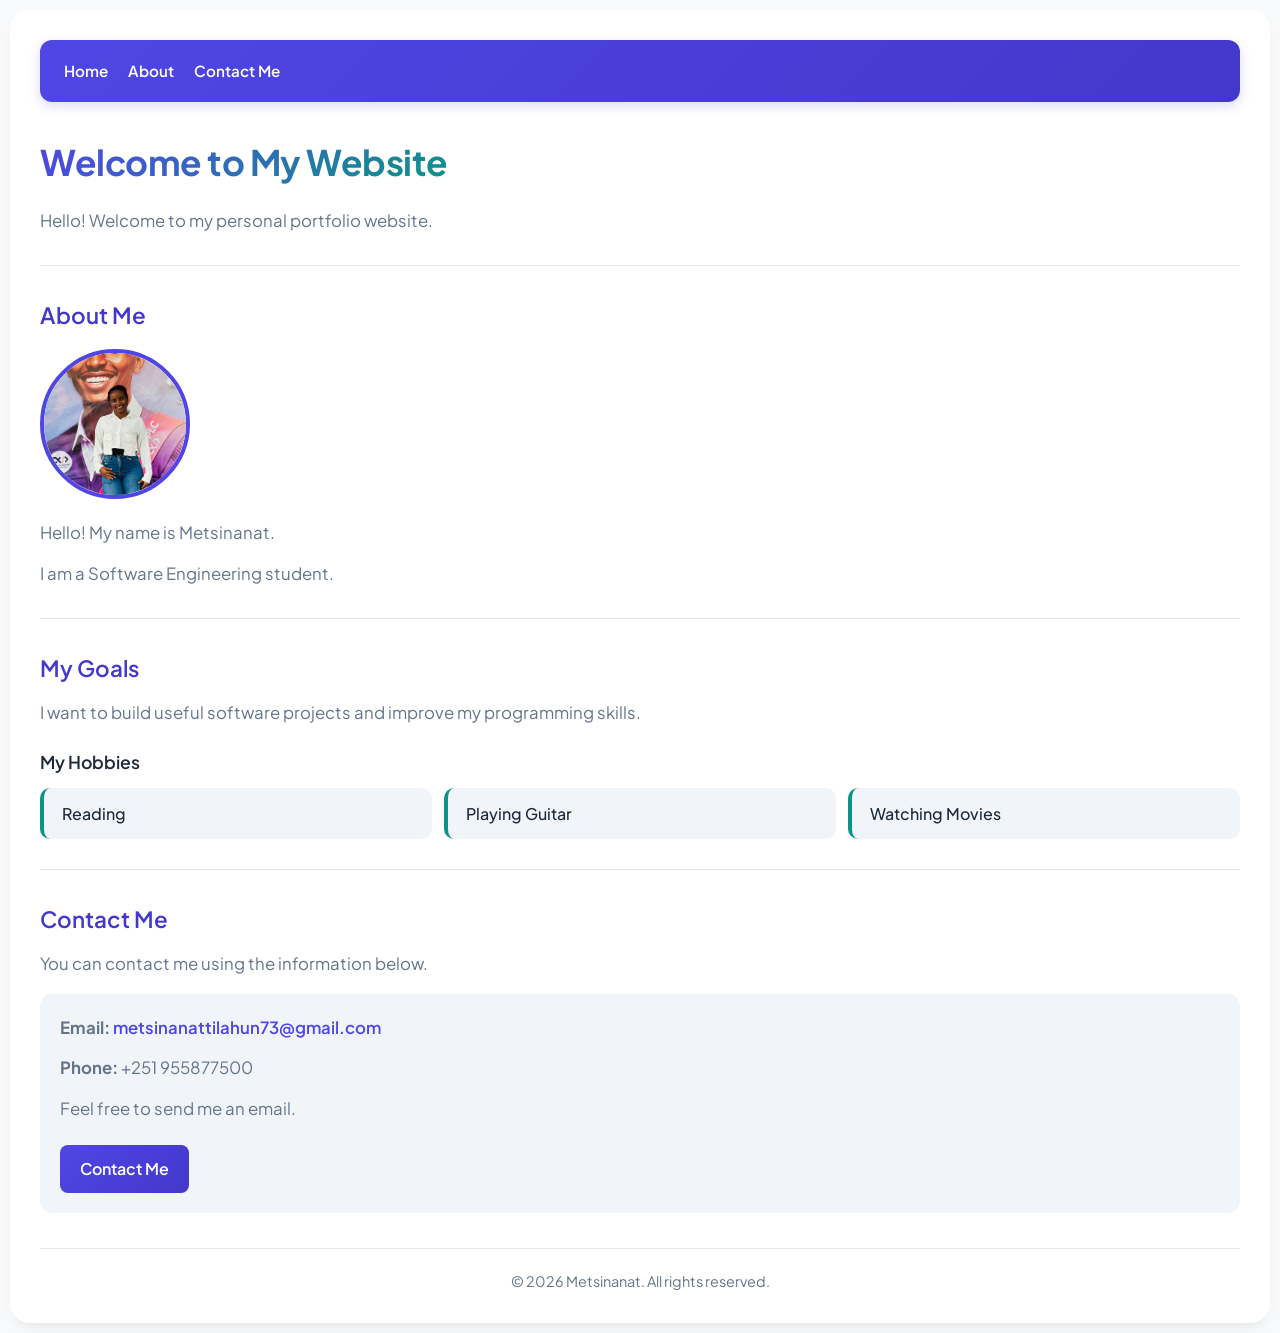
<file: my-portfolio-main/index.html>
<!DOCTYPE html>
<html lang="en">

<head>
    <meta charset="UTF-8">

    <meta name="viewport"
          content="width=device-width, initial-scale=1.0">

    <title>Metsinanat | Software Engineering Student</title>

    <!-- Google font -->
    <link href="https://fonts.googleapis.com/css2?family=Plus+Jakarta+Sans:wght@400;500;600;700&display=swap"
          rel="stylesheet">

    <!-- Connect HTML to CSS -->
    <link rel="stylesheet" href="style.css">

</head>

<body>

    <div class="container">

        <!-- Navigation -->
        <nav>
            <a href="#home">Home</a>
            <a href="#about">About</a>
            <a href="#contact">Contact Me</a>
        </nav>

        <!-- Home section -->
        <section id="home">

            <h1>
                <em>Welcome to My Website</em>
            </h1>

            <p>
                Hello! Welcome to my personal portfolio website.
            </p>

        </section>

        <hr>

        <!-- About section -->
        <section id="about">

            <h2>About Me</h2>

            <img src="profile1/profile1.jpg"
                 alt="Metsinanat's Profile Picture"
                 class="profile-img">

            <p>Hello! My name is Metsinanat.</p>

            <p>I am a Software Engineering student.</p>

            <hr>

            <h2>My Goals</h2>

            <p>
                I want to build useful software projects
                and improve my programming skills.
            </p>

            <h3>My Hobbies</h3>

            <ul>
                <li>Reading</li>
                <li>Playing Guitar</li>
                <li>Watching Movies</li>
            </ul>

        </section>

        <hr>

        <!-- Contact section -->
        <section id="contact">

            <h2>Contact Me</h2>

            <p>
                You can contact me using the information below.
            </p>

            <div class="contact-box">

                <p>
                    <strong>Email:</strong>

                    <a href="mailto:metsinanattilahun73@gmail.com">
                        metsinanattilahun73@gmail.com
                    </a>
                </p>

                <p>
                    <strong>Phone:</strong>
                    +251 955877500
                </p>

                <p>
                    Feel free to send me an email.
                </p>

                <a class="contact-button"
                   href="mailto:metsinanattilahun73@gmail.com">

                    Contact Me

                </a>

            </div>

        </section>

        <!-- Footer -->
        <footer>

            <p>
                &copy; 2026 Metsinanat. All rights reserved.
            </p>

        </footer>

    </div>

</body>

</html>
</file>
<file: my-portfolio-main/style.css>
/* 1. Website colors */
:root {
    --primary: #4f46e5;
    --primary-dark: #4338ca;
    --bg-color: #f8fafc;
    --card-bg: #ffffff;
    --text-main: #1e293b;
    --text-muted: #64748b;
    --accent: #0d9488;
}

/* 2. Reset */
* {
    box-sizing: border-box;
    margin: 0;
    padding: 0;
}

/* 3. Smooth scrolling */
html {
    scroll-behavior: smooth;
}

/* 4. Whole website */
body {
    font-family: 'Plus Jakarta Sans', sans-serif;
    background-color: var(--bg-color);
    color: var(--text-main);
    line-height: 1.7;
    padding: 10px;
    display: flex;
    justify-content: center;
}

/* 5. Main container */
.container {
    width: 100%;
    max-width: 1400px;
    background: var(--card-bg);
    padding: 30px;
    border-radius: 20px;
    box-shadow:
        0 10px 25px -5px rgba(0, 0, 0, 0.05),
        0 8px 10px -6px rgba(0, 0, 0, 0.05);
}

/* 6. Navigation */
nav {
    background: linear-gradient(
        135deg,
        var(--primary),
        var(--primary-dark)
    );
    padding: 18px 24px;
    border-radius: 12px;
    display: flex;
    gap: 20px;
    flex-wrap: wrap;
    box-shadow: 0 4px 12px rgba(79, 70, 229, 0.2);
    margin-bottom: 30px;
}

/* Navigation links */
nav a {
    color: white;
    text-decoration: none;
    font-weight: 600;
    font-size: 0.95rem;
    transition: color 0.2s ease;
}

/* Hover effect */
nav a:hover {
    color: #c7d2fe;
}

/* 7. Main heading */
h1 {
    color: var(--text-main);
    font-size: 2.2rem;
    margin-bottom: 15px;
    font-weight: 700;
    letter-spacing: -0.5px;
}

/* Heading gradient */
h1 em {
    font-style: normal;
    background: linear-gradient(
        135deg,
        var(--primary),
        var(--accent)
    );
    -webkit-background-clip: text;
    -webkit-text-fill-color: transparent;
}

/* 8. Section headings */
h2 {
    color: var(--primary-dark);
    font-size: 1.4rem;
    margin-top: 25px;
    margin-bottom: 12px;
    font-weight: 600;
}

h3 {
    color: var(--text-main);
    font-size: 1.1rem;
    margin-top: 20px;
    margin-bottom: 10px;
    font-weight: 600;
}

/* 9. Paragraphs */
p {
    color: var(--text-muted);
    margin-bottom: 12px;
    font-size: 1.05rem;
}

/* 10. Profile image */
.profile-img {
    width: 150px;
    height: 150px;
    object-fit: cover;
    border-radius: 50%;
    border: 4px solid var(--primary);
    display: block;
    margin: 15px 0 20px;
    transition: transform 0.3s ease;
}

/* Image hover */
.profile-img:hover {
    transform: scale(1.05);
}

/* 11. Horizontal line */
hr {
    border: none;
    height: 1px;
    background-color: #e2e8f0;
    margin: 30px 0;
}

/* 12. Hobbies list */
ul {
    list-style: none;
    padding-left: 0;
    display: grid;
    grid-template-columns: repeat(
        auto-fit,
        minmax(180px, 1fr)
    );
    gap: 12px;
    margin-top: 10px;
}

/* Individual hobby */
ul li {
    background-color: #f1f5f9;
    padding: 12px 18px;
    border-radius: 10px;
    font-weight: 500;
    color: var(--text-main);
    border-left: 4px solid var(--accent);
    transition:
        transform 0.2s ease,
        background-color 0.2s ease;
}

/* Hobby hover */
ul li:hover {
    transform: translateY(-2px);
    background-color: #e2e8f0;
}

/* 13. Contact box */
.contact-box {
    background-color: #f1f5f9;
    padding: 20px;
    border-radius: 12px;
    margin-top: 15px;
}

/* Contact paragraphs */
.contact-box p {
    margin-bottom: 12px;
}

/* Contact links */
.contact-box a {
    color: var(--primary);
    text-decoration: none;
    font-weight: 600;
}

/* Contact link hover */
.contact-box a:hover {
    text-decoration: underline;
}

/* 14. Contact button */
.contact-button {
    display: inline-block;
    background: linear-gradient(
        135deg,
        var(--primary),
        var(--primary-dark)
    );
    color: white !important;
    padding: 10px 20px;
    border-radius: 8px;
    margin-top: 10px;
    transition: transform 0.2s ease;
}

/* Button hover */
.contact-button:hover {
    transform: translateY(-2px);
    text-decoration: none !important;
}
/* 15. Footer */
footer {
    text-align: center;
    border-top: 1px solid #e2e8f0;
    margin-top: 35px;
    padding-top: 20px;
}

/* Footer text */
footer p {
    font-size: 0.9rem;
    margin-bottom: 0;
}

/* 16. Mobile screen design */
@media (max-width: 600px) {

    body {
        padding: 10px;
    }

    .container {
        padding: 20px;
    }

    nav {
        gap: 15px;
        padding: 15px;
    }

    h1 {
        font-size: 1.8rem;
    }

    h2 {
        font-size: 1.25rem;
    }

    p {
        font-size: 1rem;
    }
}
</file>
